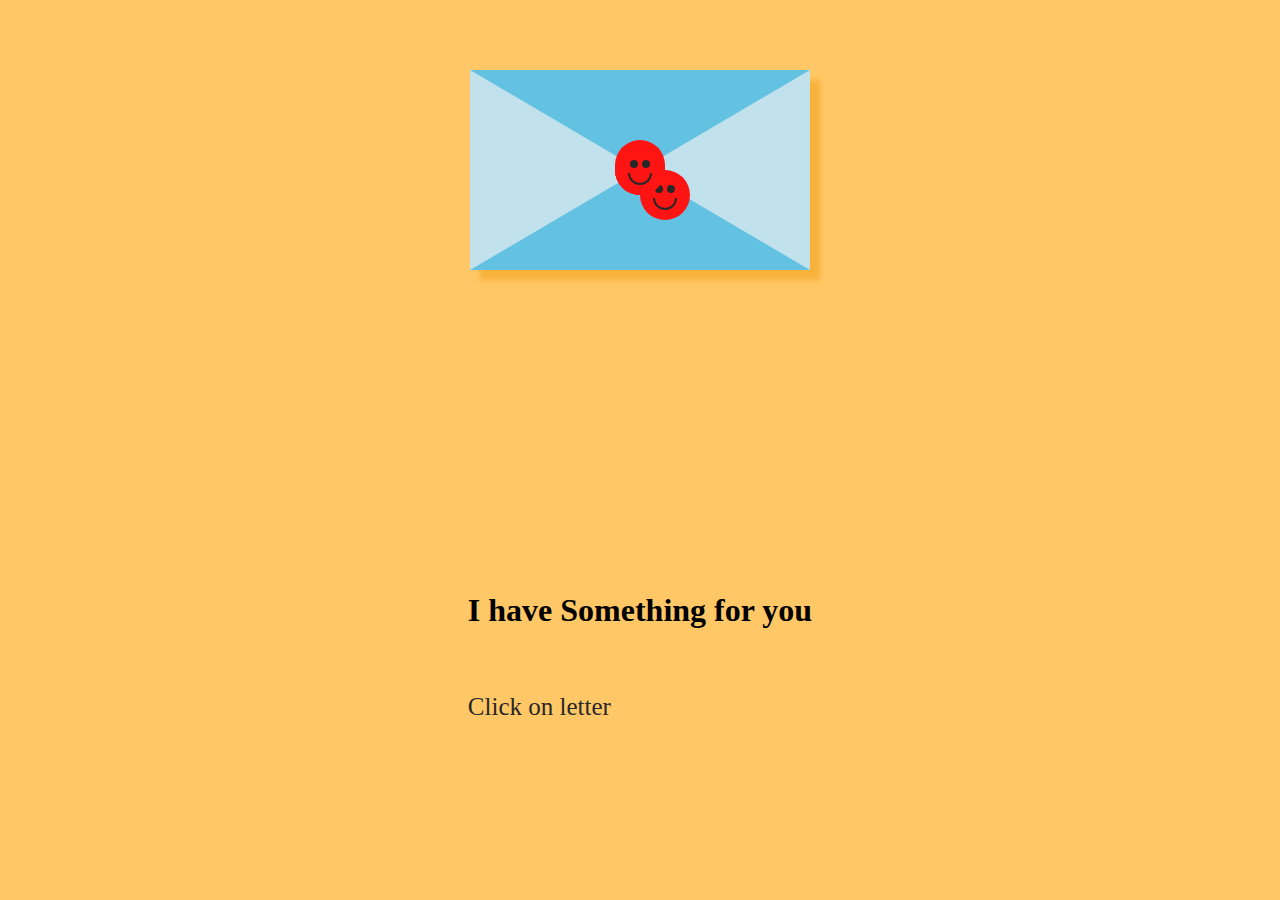
<file: index.html>
<!DOCTYPE html>
<html lang="en">
  <head>
    <meta charset="UTF-8" />
    <meta name="viewport" content="width=device-width, initial-scale=1.0" />
    <title>Document</title>
    <link rel="stylesheet" href="main.css" />
  </head>
  <body>
    <div id="card">
      <a href="letter.html">
        <div class="sad-face">
          <div class="mouth"></div>
        </div>
      </a>
      <a href="letter.html">
        <div class="sad-face sad-face1">
          <div class="mouth"></div>
        </div>
      </a>
      <a href="letter.html">
        <div class="sad-face sad-face2">
          <div class="mouth"></div>
        </div>
      </a>
      <a href="letter.html">
        <div class="sad-face sad-face3">
          <div class="mouth"></div>
        </div>
      </a>
      <a href="letter.html">
        <div class="sad-face sad-face4">
          <div class="mouth"></div>
        </div>
      </a>
    </div>

    <div class="text">
      <h1>I have Something for you</h1>
      <br />
      <p>Click on letter</p>
    </div>
  </body>
</html>
</file>
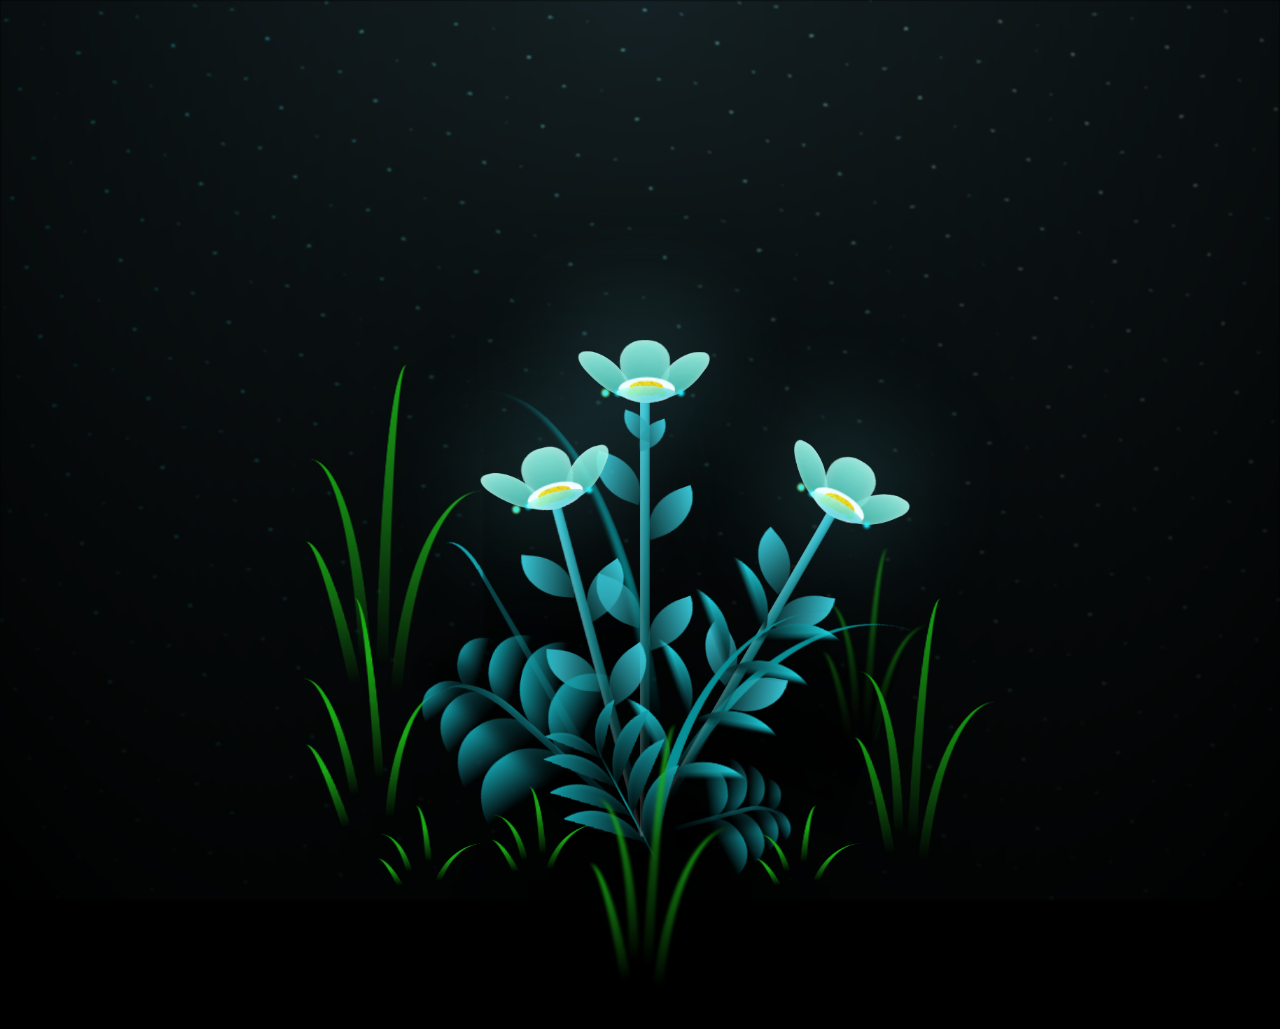
<file: flower.html>
<!DOCTYPE html>
<html lang="en">
<head>
    <meta charset="UTF-8">
    <meta name="viewport" content="width=device-width, initial-scale=1.0">
    <title>Document</title>
    <link rel="stylesheet" href="flower.css" />
</head>
<body>
      
    <body class="not-loaded">
        <div class="night"></div>
        <div class="flowers">
          <div class="flower flower--1">
            <div class="flower__leafs flower__leafs--1">
              <div class="flower__leaf flower__leaf--1"></div>
              <div class="flower__leaf flower__leaf--2"></div>
              <div class="flower__leaf flower__leaf--3"></div>
              <div class="flower__leaf flower__leaf--4"></div>
              

              <div class="flower__white-circle"></div>
      
              <div class="flower__light flower__light--1"></div>
              <div class="flower__light flower__light--2"></div>
              <div class="flower__light flower__light--3"></div>
              <div class="flower__light flower__light--4"></div>
              <div class="flower__light flower__light--5"></div>
              <div class="flower__light flower__light--6"></div>
              <div class="flower__light flower__light--7"></div>
              <div class="flower__light flower__light--8"></div>
      
            </div>
            <div class="flower__line">
              <div class="flower__line__leaf flower__line__leaf--1"></div>
              <div class="flower__line__leaf flower__line__leaf--2"></div>
              <div class="flower__line__leaf flower__line__leaf--3"></div>
              <div class="flower__line__leaf flower__line__leaf--4"></div>
              <div class="flower__line__leaf flower__line__leaf--5"></div>
              <div class="flower__line__leaf flower__line__leaf--6"></div>
            </div>
          </div>
      
          <div class="flower flower--2">
            <div class="flower__leafs flower__leafs--2">
              <div class="flower__leaf flower__leaf--1"></div>
              <div class="flower__leaf flower__leaf--2"></div>
              <div class="flower__leaf flower__leaf--3"></div>
              <div class="flower__leaf flower__leaf--4"></div>
              <div class="flower__white-circle"></div>
      
              <div class="flower__light flower__light--1"></div>
              <div class="flower__light flower__light--2"></div>
              <div class="flower__light flower__light--3"></div>
              <div class="flower__light flower__light--4"></div>
              <div class="flower__light flower__light--5"></div>
              <div class="flower__light flower__light--6"></div>
              <div class="flower__light flower__light--7"></div>
              <div class="flower__light flower__light--8"></div>
      
            </div>
            <div class="flower__line">
              <div class="flower__line__leaf flower__line__leaf--1"></div>
              <div class="flower__line__leaf flower__line__leaf--2"></div>
              <div class="flower__line__leaf flower__line__leaf--3"></div>
              <div class="flower__line__leaf flower__line__leaf--4"></div>
            </div>
          </div>
      
          <div class="flower flower--3">
            <div class="flower__leafs flower__leafs--3">
              <div class="flower__leaf flower__leaf--1"></div>
              <div class="flower__leaf flower__leaf--2"></div>
              <div class="flower__leaf flower__leaf--3"></div>
              <div class="flower__leaf flower__leaf--4"></div>
              <div class="flower__white-circle"></div>
      
              <div class="flower__light flower__light--1"></div>
              <div class="flower__light flower__light--2"></div>
              <div class="flower__light flower__light--3"></div>
              <div class="flower__light flower__light--4"></div>
              <div class="flower__light flower__light--5"></div>
              <div class="flower__light flower__light--6"></div>
              <div class="flower__light flower__light--7"></div>
              <div class="flower__light flower__light--8"></div>
      
            </div>
            <div class="flower__line">
              <div class="flower__line__leaf flower__line__leaf--1"></div>
              <div class="flower__line__leaf flower__line__leaf--2"></div>
              <div class="flower__line__leaf flower__line__leaf--3"></div>
              <div class="flower__line__leaf flower__line__leaf--4"></div>
            </div>
          </div>
      
          <div class="grow-ans" style="--d:1.2s">
            <div class="flower__g-long">
              <div class="flower__g-long__top"></div>
              <div class="flower__g-long__bottom"></div>
            </div>
          </div>
      
          <div class="growing-grass">
            <div class="flower__grass flower__grass--1">
              <div class="flower__grass--top"></div>
              <div class="flower__grass--bottom"></div>
              <div class="flower__grass__leaf flower__grass__leaf--1"></div>
              <div class="flower__grass__leaf flower__grass__leaf--2"></div>
              <div class="flower__grass__leaf flower__grass__leaf--3"></div>
              <div class="flower__grass__leaf flower__grass__leaf--4"></div>
              <div class="flower__grass__leaf flower__grass__leaf--5"></div>
              <div class="flower__grass__leaf flower__grass__leaf--6"></div>
              <div class="flower__grass__leaf flower__grass__leaf--7"></div>
              <div class="flower__grass__leaf flower__grass__leaf--8"></div>
              <div class="flower__grass__overlay"></div>
            </div>
          </div>
      
          <div class="growing-grass">
            <div class="flower__grass flower__grass--2">
              <div class="flower__grass--top"></div>
              <div class="flower__grass--bottom"></div>
              <div class="flower__grass__leaf flower__grass__leaf--1"></div>
              <div class="flower__grass__leaf flower__grass__leaf--2"></div>
              <div class="flower__grass__leaf flower__grass__leaf--3"></div>
              <div class="flower__grass__leaf flower__grass__leaf--4"></div>
              <div class="flower__grass__leaf flower__grass__leaf--5"></div>
              <div class="flower__grass__leaf flower__grass__leaf--6"></div>
              <div class="flower__grass__leaf flower__grass__leaf--7"></div>
              <div class="flower__grass__leaf flower__grass__leaf--8"></div>
              <div class="flower__grass__overlay"></div>
            </div>
          </div>
      
          <div class="grow-ans" style="--d:2.4s">
            <div class="flower__g-right flower__g-right--1">
              <div class="leaf"></div>
            </div>
          </div>
      
          <div class="grow-ans" style="--d:2.8s">
            <div class="flower__g-right flower__g-right--2">
              <div class="leaf"></div>
            </div>
          </div>
      
          <div class="grow-ans" style="--d:2.8s">
            <div class="flower__g-front">
              <div class="flower__g-front__leaf-wrapper flower__g-front__leaf-wrapper--1">
                <div class="flower__g-front__leaf"></div>
              </div>
              <div class="flower__g-front__leaf-wrapper flower__g-front__leaf-wrapper--2">
                <div class="flower__g-front__leaf"></div>
              </div>
              <div class="flower__g-front__leaf-wrapper flower__g-front__leaf-wrapper--3">
                <div class="flower__g-front__leaf"></div>
              </div>
              <div class="flower__g-front__leaf-wrapper flower__g-front__leaf-wrapper--4">
                <div class="flower__g-front__leaf"></div>
              </div>
              <div class="flower__g-front__leaf-wrapper flower__g-front__leaf-wrapper--5">
                <div class="flower__g-front__leaf"></div>
              </div>
              <div class="flower__g-front__leaf-wrapper flower__g-front__leaf-wrapper--6">
                <div class="flower__g-front__leaf"></div>
              </div>
              <div class="flower__g-front__leaf-wrapper flower__g-front__leaf-wrapper--7">
                <div class="flower__g-front__leaf"></div>
              </div>
              <div class="flower__g-front__leaf-wrapper flower__g-front__leaf-wrapper--8">
                <div class="flower__g-front__leaf"></div>
              </div>
              <div class="flower__g-front__line"></div>
            </div>
          </div>
      
          <div class="grow-ans" style="--d:3.2s">
            <div class="flower__g-fr">
              <div class="leaf"></div>
              <div class="flower__g-fr__leaf flower__g-fr__leaf--1"></div>
              <div class="flower__g-fr__leaf flower__g-fr__leaf--2"></div>
              <div class="flower__g-fr__leaf flower__g-fr__leaf--3"></div>
              <div class="flower__g-fr__leaf flower__g-fr__leaf--4"></div>
              <div class="flower__g-fr__leaf flower__g-fr__leaf--5"></div>
              <div class="flower__g-fr__leaf flower__g-fr__leaf--6"></div>
              <div class="flower__g-fr__leaf flower__g-fr__leaf--7"></div>
              <div class="flower__g-fr__leaf flower__g-fr__leaf--8"></div>
            </div>
          </div>
      
          <div class="long-g long-g--0">
            <div class="grow-ans" style="--d:3s">
              <div class="leaf leaf--0"></div>
            </div>
            <div class="grow-ans" style="--d:2.2s">
              <div class="leaf leaf--1"></div>
            </div>
            <div class="grow-ans" style="--d:3.4s">
              <div class="leaf leaf--2"></div>
            </div>
            <div class="grow-ans" style="--d:3.6s">
              <div class="leaf leaf--3"></div>
            </div>
          </div>
      
          <div class="long-g long-g--1">
            <div class="grow-ans" style="--d:3.6s">
              <div class="leaf leaf--0"></div>
            </div>
            <div class="grow-ans" style="--d:3.8s">
              <div class="leaf leaf--1"></div>
            </div>
            <div class="grow-ans" style="--d:4s">
              <div class="leaf leaf--2"></div>
            </div>
            <div class="grow-ans" style="--d:4.2s">
              <div class="leaf leaf--3"></div>
            </div>
          </div>
      
          <div class="long-g long-g--2">
            <div class="grow-ans" style="--d:4s">
              <div class="leaf leaf--0"></div>
            </div>
            <div class="grow-ans" style="--d:4.2s">
              <div class="leaf leaf--1"></div>
            </div>
            <div class="grow-ans" style="--d:4.4s">
              <div class="leaf leaf--2"></div>
            </div>
            <div class="grow-ans" style="--d:4.6s">
              <div class="leaf leaf--3"></div>
            </div>
          </div>
      
          <div class="long-g long-g--3">
            <div class="grow-ans" style="--d:4s">
              <div class="leaf leaf--0"></div>
            </div>
            <div class="grow-ans" style="--d:4.2s">
              <div class="leaf leaf--1"></div>
            </div>
            <div class="grow-ans" style="--d:3s">
              <div class="leaf leaf--2"></div>
            </div>
            <div class="grow-ans" style="--d:3.6s">
              <div class="leaf leaf--3"></div>
            </div>
          </div>
      
          <div class="long-g long-g--4">
            <div class="grow-ans" style="--d:4s">
              <div class="leaf leaf--0"></div>
            </div>
            <div class="grow-ans" style="--d:4.2s">
              <div class="leaf leaf--1"></div>
            </div>
            <div class="grow-ans" style="--d:3s">
              <div class="leaf leaf--2"></div>
            </div>
            <div class="grow-ans" style="--d:3.6s">
              <div class="leaf leaf--3"></div>
            </div>
          </div>
      
          <div class="long-g long-g--5">
            <div class="grow-ans" style="--d:4s">
              <div class="leaf leaf--0"></div>
            </div>
            <div class="grow-ans" style="--d:4.2s">
              <div class="leaf leaf--1"></div>
            </div>
            <div class="grow-ans" style="--d:3s">
              <div class="leaf leaf--2"></div>
            </div>
            <div class="grow-ans" style="--d:3.6s">
              <div class="leaf leaf--3"></div>
            </div>
          </div>
      
          <div class="long-g long-g--6">
            <div class="grow-ans" style="--d:4.2s">
              <div class="leaf leaf--0"></div>
            </div>
            <div class="grow-ans" style="--d:4.4s">
              <div class="leaf leaf--1"></div>
            </div>
            <div class="grow-ans" style="--d:4.6s">
              <div class="leaf leaf--2"></div>
            </div>
            <div class="grow-ans" style="--d:4.8s">
              <div class="leaf leaf--3"></div>
            </div>
          </div>
      
          <div class="long-g long-g--7">
            <div class="grow-ans" style="--d:3s">
              <div class="leaf leaf--0"></div>
            </div>
            <div class="grow-ans" style="--d:3.2s">
              <div class="leaf leaf--1"></div>
            </div>
            <div class="grow-ans" style="--d:3.5s">
              <div class="leaf leaf--2"></div>
            </div>
            <div class="grow-ans" style="--d:3.6s">
              <div class="leaf leaf--3"></div>
            </div>
          </div>
        </div>
        <script src="java.js"></script>
      </body>

</html>
</body>
</html>
</file>
<file: main.css>
body {
  margin: 70px; 
  padding: 0; 
  display: flex;
  justify-content: center;
  align-items: center;
  background-color: #ffc765;
}

#card {
  width: 0; 
  height: 0; 
  border-top: 100px solid #63c2e2;
  border-right: 170px solid #c1e1ec;
  border-bottom: 100px solid #63c2e2;
  border-left: 170px solid #c1e1ec;
  box-shadow: 10px 10px 5px #f7b23c;
}

.sad-face {
  width: 50px;
  height: 50px;
  background-color: #ff1414;
  border-radius: 50%;
  position: relative;
  display: flex;
  justify-content: center;
  align-items: center;
  animation: heartbeat 1.4s infinite; 
}

.sad-face::before, .sad-face::after {
  content: "";
  position: absolute;
  background-color: #292727;
  border-radius: 50%;
}

.sad-face::before {
  width: 8px;
  height: 8px;
  top: 15px;
  left: 15px;
}

.sad-face::after {
  width: 8px;
  height: 8px;
  top: 15px;
  right: 15px;
}

.sad-face .mouth {
  position: absolute;
  bottom: 10px;
  width: 20px;
  height: 10px;
  border: 2px solid #292727;
  border-radius: 0 0 20px 20px;
  border-top: none;
}

@keyframes heartbeat {
  0%, 25% { transform: scale(1); }
  30%, 70% { transform: scale(1.4); }
  50% { transform: scale(1.2); }
  100% { transform: scale(1); }
}

.sad-face1 {
  transform: translate(-50%, -160%); 
  animation: sad-face1 2.5s ease-out 1s infinite; 
}

.sad-face2 {
  transform: translate(-50%, -250%); 
  animation: sad-face2 4s ease-out 1s infinite; 
}

.sad-face3 {
  transform: translate(-50%, -350%); 
  animation: sad-face3 2s ease-out 1s infinite; 
}

.sad-face4 {
  transform: translate(-50%, -450%); 
  animation: sad-face4 2.3s ease-out 1s infinite; 
}

@keyframes sad-face1 {
  0% { transform: translateY(-200%) translateX(0) scale(0.25); opacity: 1; }
  100% { transform: translateY(-400%) translateX(0) scale(1); opacity: 0; }
}

@keyframes sad-face2 {
  0% { transform: translateY(-300%) translateX(-100%) scale(0.25); opacity: 0.2; }
  100% { transform: translateY(-500%) translateX(-10%) scale(1); opacity: 0; }
}

@keyframes sad-face3 {
  0% { transform: translateY(-430%) translateX(-100%) scale(0.25); opacity: 0.2; }
  100% { transform: translateY(-650%) translateX(-10%) scale(1); opacity: 0; }
}

@keyframes sad-face4 {
  0% { transform: translateY(-450%) translateX(-100%) scale(0.25); opacity: 0.2; }
  100% { transform: translateY(-750%) translateX(-10%) scale(1); opacity: 0; }
}

.text {
  position: absolute;
  bottom: 16%;
  margin: 10px;
}

p {
  font-size: 25px;
  color: #292727;
}

/* Media query for mobile devices */
@media (max-width: 600px) {
  body {
      margin: 60px 0px; /* Reduce the margin for smaller screens */
  }

  #card {
      border-top-width: 50px;
      border-right-width: 85px;
      border-bottom-width: 50px;
      border-left-width: 85px;
      box-shadow: 5px 5px 2.5px #f7b23c;
  }

  .sad-face {
      width: 24px; /* Reduce the size for smaller screens */
      height: 24px;
  }

  .sad-face::before, .sad-face::after {
      width: 4px;
      height: 4px;
  }

  .sad-face .mouth {
      width: 12px;
      height: 6px;
      border-width: 1px;
  }

  .text {
      bottom: 10%;
  }

  p {
      font-size: 18px; /* Reduce the font size for smaller screens */
  }
}
</file>
<file: flower.css>
*,
*::after,
*::before {
  padding: 0;
  margin: 0;
  box-sizing: border-box;
}

:root {
  --dark-color: #000;
}

body {
  display: flex;
  align-items: flex-end;
  justify-content: center;
  min-height: 100vh;
  background-color: var(--dark-color);
  overflow: hidden;
  perspective: 1000px;
}

.night {
  position: fixed;
  left: 50%;
  top: 0;
  transform: translateX(-50%);
  width: 100%;
  height: 100%;
  filter: blur(0.1vmin);
  background-image: radial-gradient(ellipse at top, transparent 0%, var(--dark-color)), radial-gradient(ellipse at bottom, var(--dark-color), rgba(145, 233, 255, 0.2)), repeating-linear-gradient(220deg, black 0px, black 19px, transparent 19px, transparent 22px), repeating-linear-gradient(189deg, black 0px, black 19px, transparent 19px, transparent 22px), repeating-linear-gradient(148deg, black 0px, black 19px, transparent 19px, transparent 22px), linear-gradient(90deg, #00fffa, #f0f0f0);
}

.flowers {
  position: relative;
  transform: scale(0.7);
}

.flower {
  position: absolute;
  bottom: 10vmin;
  transform-origin: bottom center;
  z-index: 10;
  --fl-speed: 0.8s;
}
.flower--1 {
  animation: moving-flower-1 4s linear infinite;
}
.flower--1 .flower__line {
  height: 70vmin;
  animation-delay: 0.3s;
}
.flower--1 .flower__line__leaf--1 {
  animation: blooming-leaf-right var(--fl-speed) 1.6s backwards;
}
.flower--1 .flower__line__leaf--2 {
  animation: blooming-leaf-right var(--fl-speed) 1.4s backwards;
}
.flower--1 .flower__line__leaf--3 {
  animation: blooming-leaf-left var(--fl-speed) 1.2s backwards;
}
.flower--1 .flower__line__leaf--4 {
  animation: blooming-leaf-left var(--fl-speed) 1s backwards;
}
.flower--1 .flower__line__leaf--5 {
  animation: blooming-leaf-right var(--fl-speed) 1.8s backwards;
}
.flower--1 .flower__line__leaf--6 {
  animation: blooming-leaf-left var(--fl-speed) 2s backwards;
}
.flower--2 {
  left: 50%;
  transform: rotate(30deg);
  animation: moving-flower-2 4s linear infinite;
}
.flower--2 .flower__line {
  height: 60vmin;
  animation-delay: 0.8s;
}
.flower--2 .flower__line__leaf--1 {
  animation: blooming-leaf-right var(--fl-speed) 1.9s backwards;
}
.flower--2 .flower__line__leaf--2 {
  animation: blooming-leaf-right var(--fl-speed) 1.7s backwards;
}
.flower--2 .flower__line__leaf--3 {
  animation: blooming-leaf-left var(--fl-speed) 1.5s backwards;
}
.flower--2 .flower__line__leaf--4 {
  animation: blooming-leaf-left var(--fl-speed) 1.3s backwards;
}
.flower--3 {
  left: 50%;
  transform: rotate(-15deg);
  animation: moving-flower-3 4s linear infinite;
}
.flower--3 .flower__line {
  animation-delay: 0.9s;
}
.flower--3 .flower__line__leaf--1 {
  animation: blooming-leaf-right var(--fl-speed) 2.5s backwards;
}
.flower--3 .flower__line__leaf--2 {
  animation: blooming-leaf-right var(--fl-speed) 2.3s backwards;
}
.flower--3 .flower__line__leaf--3 {
  animation: blooming-leaf-left var(--fl-speed) 2.1s backwards;
}
.flower--3 .flower__line__leaf--4 {
  animation: blooming-leaf-left var(--fl-speed) 1.9s backwards;
}
.flower__leafs {
  position: relative;
  animation: blooming-flower 2s backwards;
}
.flower__leafs--1 {
  animation-delay: 1.1s;
}
.flower__leafs--2 {
  animation-delay: 1.4s;
}
.flower__leafs--3 {
  animation-delay: 1.7s;
}
.flower__leafs::after {
  content: "";
  position: absolute;
  left: 0;
  top: 0;
  transform: translate(-50%, -100%);
  width: 8vmin;
  height: 8vmin;
  background-color: #6bf0ff;
  filter: blur(10vmin);
}
.flower__leaf {
  position: absolute;
  bottom: 0;
  left: 50%;
  width: 8vmin;
  height: 11vmin;
  border-radius: 51% 49% 47% 53%/44% 45% 55% 69%;
  background-color: #65e6cc;
  background-image: linear-gradient(to top, #40bbab, #a7ffee);
  transform-origin: bottom center;
  opacity: 0.9;
  box-shadow: inset 0 0 2vmin rgba(255, 255, 255, 0.5);
}
.flower__leaf--1 {
  transform: translate(-10%, 1%) rotateY(40deg) rotateX(-50deg);
}
.flower__leaf--2 {
  transform: translate(-50%, -4%) rotateX(40deg);
}
.flower__leaf--3 {
  transform: translate(-90%, 0%) rotateY(45deg) rotateX(50deg);
}
.flower__leaf--4 {
  width: 8vmin;
  height: 8vmin;
  transform-origin: bottom left;
  border-radius: 4vmin 10vmin 4vmin 4vmin;
  transform: translate(0%, 18%) rotateX(70deg) rotate(-43deg);
  background-image: linear-gradient(to top, #39c6d6, #a7ffee);
  z-index: 1;
  opacity: 0.8;
}
.flower__white-circle {
  position: absolute;
  left: -3.5vmin;
  top: -3vmin;
  width: 9vmin;
  height: 4vmin;
  border-radius: 50%;
  background-color: #fff;
}
.flower__white-circle::after {
  content: "";
  position: absolute;
  left: 50%;
  top: 45%;
  transform: translate(-50%, -50%);
  width: 60%;
  height: 60%;
  border-radius: inherit;
  background-image: repeating-linear-gradient(135deg, rgba(0, 0, 0, 0.03) 0px, rgba(0, 0, 0, 0.03) 1px, transparent 1px, transparent 12px), repeating-linear-gradient(45deg, rgba(0, 0, 0, 0.03) 0px, rgba(0, 0, 0, 0.03) 1px, transparent 1px, transparent 12px), repeating-linear-gradient(67.5deg, rgba(0, 0, 0, 0.03) 0px, rgba(0, 0, 0, 0.03) 1px, transparent 1px, transparent 12px), repeating-linear-gradient(135deg, rgba(0, 0, 0, 0.03) 0px, rgba(0, 0, 0, 0.03) 1px, transparent 1px, transparent 12px), repeating-linear-gradient(45deg, rgba(0, 0, 0, 0.03) 0px, rgba(0, 0, 0, 0.03) 1px, transparent 1px, transparent 12px), repeating-linear-gradient(112.5deg, rgba(0, 0, 0, 0.03) 0px, rgba(0, 0, 0, 0.03) 1px, transparent 1px, transparent 12px), repeating-linear-gradient(112.5deg, rgba(0, 0, 0, 0.03) 0px, rgba(0, 0, 0, 0.03) 1px, transparent 1px, transparent 12px), repeating-linear-gradient(45deg, rgba(0, 0, 0, 0.03) 0px, rgba(0, 0, 0, 0.03) 1px, transparent 1px, transparent 12px), repeating-linear-gradient(22.5deg, rgba(0, 0, 0, 0.03) 0px, rgba(0, 0, 0, 0.03) 1px, transparent 1px, transparent 12px), repeating-linear-gradient(45deg, rgba(0, 0, 0, 0.03) 0px, rgba(0, 0, 0, 0.03) 1px, transparent 1px, transparent 12px), repeating-linear-gradient(22.5deg, rgba(0, 0, 0, 0.03) 0px, rgba(0, 0, 0, 0.03) 1px, transparent 1px, transparent 12px), repeating-linear-gradient(135deg, rgba(0, 0, 0, 0.03) 0px, rgba(0, 0, 0, 0.03) 1px, transparent 1px, transparent 12px), repeating-linear-gradient(157.5deg, rgba(0, 0, 0, 0.03) 0px, rgba(0, 0, 0, 0.03) 1px, transparent 1px, transparent 12px), repeating-linear-gradient(67.5deg, rgba(0, 0, 0, 0.03) 0px, rgba(0, 0, 0, 0.03) 1px, transparent 1px, transparent 12px), repeating-linear-gradient(67.5deg, rgba(0, 0, 0, 0.03) 0px, rgba(0, 0, 0, 0.03) 1px, transparent 1px, transparent 12px), linear-gradient(90deg, #ffeb12, #ffce00);
}
.flower__line {
  height: 55vmin;
  width: 1.5vmin;
  background-image: linear-gradient(to left, rgba(0, 0, 0, 0.2), transparent, rgba(255, 255, 255, 0.2)), linear-gradient(to top, transparent 10%, #14757a, #39c6d6);
  box-shadow: inset 0 0 2px rgba(0, 0, 0, 0.5);
  animation: grow-flower-tree 4s backwards;
}
.flower__line__leaf {
  --w: 7vmin;
  --h: calc(var(--w) + 2vmin);
  position: absolute;
  top: 20%;
  left: 90%;
  width: var(--w);
  height: var(--h);
  border-top-right-radius: var(--h);
  border-bottom-left-radius: var(--h);
  background-image: linear-gradient(to top, rgba(20, 117, 122, 0.4), #39c6d6);
}
.flower__line__leaf--1 {
  transform: rotate(70deg) rotateY(30deg);
}
.flower__line__leaf--2 {
  top: 45%;
  transform: rotate(70deg) rotateY(30deg);
}
.flower__line__leaf--3, .flower__line__leaf--4, .flower__line__leaf--6 {
  border-top-right-radius: 0;
  border-bottom-left-radius: 0;
  border-top-left-radius: var(--h);
  border-bottom-right-radius: var(--h);
  left: -460%;
  top: 12%;
  transform: rotate(-70deg) rotateY(30deg);
}
.flower__line__leaf--4 {
  top: 40%;
}
.flower__line__leaf--5 {
  top: 0;
  transform-origin: left;
  transform: rotate(70deg) rotateY(30deg) scale(0.6);
}
.flower__line__leaf--6 {
  top: -2%;
  left: -450%;
  transform-origin: right;
  transform: rotate(-70deg) rotateY(30deg) scale(0.6);
}
.flower__light {
  position: absolute;
  bottom: 0vmin;
  width: 1vmin;
  height: 1vmin;
  background-color: #fffb00;
  border-radius: 50%;
  filter: blur(0.2vmin);
  animation: light-ans 4s linear infinite backwards;
}
.flower__light:nth-child(odd) {
  background-color: #23f0ff;
}
.flower__light--1 {
  left: -2vmin;
  animation-delay: 1s;
}
.flower__light--2 {
  left: 3vmin;
  animation-delay: 0.5s;
}
.flower__light--3 {
  left: -6vmin;
  animation-delay: 0.3s;
}
.flower__light--4 {
  left: 6vmin;
  animation-delay: 0.9s;
}
.flower__light--5 {
  left: -1vmin;
  animation-delay: 1.5s;
}
.flower__light--6 {
  left: -4vmin;
  animation-delay: 3s;
}
.flower__light--7 {
  left: 3vmin;
  animation-delay: 2s;
}
.flower__light--8 {
  left: -6vmin;
  animation-delay: 3.5s;
}
.flower__grass {
  --c: #159faa;
  --line-w: 1.5vmin;
  position: absolute;
  bottom: 12vmin;
  left: -7vmin;
  display: flex;
  flex-direction: column;
  align-items: flex-end;
  z-index: 20;
  transform-origin: bottom center;
  transform: rotate(-48deg) rotateY(40deg);
}
.flower__grass--1 {
  animation: moving-grass 2s linear infinite;
}
.flower__grass--2 {
  left: 2vmin;
  bottom: 10vmin;
  transform: scale(0.5) rotate(75deg) rotateX(10deg) rotateY(-200deg);
  opacity: 0.8;
  z-index: 0;
  animation: moving-grass--2 1.5s linear infinite;
}
.flower__grass--top {
  width: 7vmin;
  height: 10vmin;
  border-top-right-radius: 100%;
  border-right: var(--line-w) solid var(--c);
  transform-origin: bottom center;
  transform: rotate(-2deg);
}
.flower__grass--bottom {
  margin-top: -2px;
  width: var(--line-w);
  height: 25vmin;
  background-image: linear-gradient(to top, transparent, var(--c));
}
.flower__grass__leaf {
  --size: 10vmin;
  position: absolute;
  width: calc(var(--size) * 2.1);
  height: var(--size);
  border-top-left-radius: var(--size);
  border-top-right-radius: var(--size);
  background-image: linear-gradient(to top, transparent, transparent 30%, var(--c));
  z-index: 100;
}
.flower__grass__leaf--1 {
  top: -6%;
  left: 30%;
  --size: 6vmin;
  transform: rotate(-20deg);
  animation: growing-grass-ans--1 2s 2.6s backwards;
}
@keyframes growing-grass-ans--1 {
  0% {
    transform-origin: bottom left;
    transform: rotate(-20deg) scale(0);
  }
}
.flower__grass__leaf--2 {
  top: -5%;
  left: -110%;
  --size: 6vmin;
  transform: rotate(10deg);
  animation: growing-grass-ans--2 2s 2.4s linear backwards;
}
@keyframes growing-grass-ans--2 {
  0% {
    transform-origin: bottom right;
    transform: rotate(10deg) scale(0);
  }
}
.flower__grass__leaf--3 {
  top: 5%;
  left: 60%;
  --size: 8vmin;
  transform: rotate(-18deg) rotateX(-20deg);
  animation: growing-grass-ans--3 2s 2.2s linear backwards;
}
@keyframes growing-grass-ans--3 {
  0% {
    transform-origin: bottom left;
    transform: rotate(-18deg) rotateX(-20deg) scale(0);
  }
}
.flower__grass__leaf--4 {
  top: 6%;
  left: -135%;
  --size: 8vmin;
  transform: rotate(2deg);
  animation: growing-grass-ans--4 2s 2s linear backwards;
}
@keyframes growing-grass-ans--4 {
  0% {
    transform-origin: bottom right;
    transform: rotate(2deg) scale(0);
  }
}
.flower__grass__leaf--5 {
  top: 20%;
  left: 60%;
  --size: 10vmin;
  transform: rotate(-24deg) rotateX(-20deg);
  animation: growing-grass-ans--5 2s 1.8s linear backwards;
}
@keyframes growing-grass-ans--5 {
  0% {
    transform-origin: bottom left;
    transform: rotate(-24deg) rotateX(-20deg) scale(0);
  }
}
.flower__grass__leaf--6 {
  top: 22%;
  left: -180%;
  --size: 10vmin;
  transform: rotate(10deg);
  animation: growing-grass-ans--6 2s 1.6s linear backwards;
}
@keyframes growing-grass-ans--6 {
  0% {
    transform-origin: bottom right;
    transform: rotate(10deg) scale(0);
  }
}
.flower__grass__leaf--7 {
  top: 39%;
  left: 70%;
  --size: 10vmin;
  transform: rotate(-10deg);
  animation: growing-grass-ans--7 2s 1.4s linear backwards;
}
@keyframes growing-grass-ans--7 {
  0% {
    transform-origin: bottom left;
    transform: rotate(-10deg) scale(0);
  }
}
.flower__grass__leaf--8 {
  top: 40%;
  left: -215%;
  --size: 11vmin;
  transform: rotate(10deg);
  animation: growing-grass-ans--8 2s 1.2s linear backwards;
}
@keyframes growing-grass-ans--8 {
  0% {
    transform-origin: bottom right;
    transform: rotate(10deg) scale(0);
  }
}
.flower__grass__overlay {
  position: absolute;
  top: -10%;
  right: 0%;
  width: 100%;
  height: 100%;
  background-color: rgba(0, 0, 0, 0.6);
  filter: blur(1.5vmin);
  z-index: 100;
}
.flower__g-long {
  --w: 2vmin;
  --h: 6vmin;
  --c: #159faa;
  position: absolute;
  bottom: 10vmin;
  left: -3vmin;
  transform-origin: bottom center;
  transform: rotate(-30deg) rotateY(-20deg);
  display: flex;
  flex-direction: column;
  align-items: flex-end;
  animation: flower-g-long-ans 3s linear infinite;
}
@keyframes flower-g-long-ans {
  0%, 100% {
    transform: rotate(-30deg) rotateY(-20deg);
  }
  50% {
    transform: rotate(-32deg) rotateY(-20deg);
  }
}
.flower__g-long__top {
  top: calc(var(--h) * -1);
  width: calc(var(--w) + 1vmin);
  height: var(--h);
  border-top-right-radius: 100%;
  border-right: 0.7vmin solid var(--c);
  transform: translate(-0.7vmin, 1vmin);
}
.flower__g-long__bottom {
  width: var(--w);
  height: 50vmin;
  transform-origin: bottom center;
  background-image: linear-gradient(to top, transparent 30%, var(--c));
  box-shadow: inset 0 0 2px rgba(0, 0, 0, 0.5);
  clip-path: polygon(35% 0, 65% 1%, 100% 100%, 0% 100%);
}
.flower__g-right {
  position: absolute;
  bottom: 6vmin;
  left: -2vmin;
  transform-origin: bottom left;
  transform: rotate(20deg);
}
.flower__g-right .leaf {
  width: 30vmin;
  height: 50vmin;
  border-top-left-radius: 100%;
  border-left: 2vmin solid #079097;
  background-image: linear-gradient(to bottom, transparent, var(--dark-color) 60%);
  mask-image: linear-gradient(to top, transparent 30%, #079097 60%);
}
.flower__g-right--1 {
  animation: flower-g-right-ans 2.5s linear infinite;
}
.flower__g-right--2 {
  left: 5vmin;
  transform: rotateY(-180deg);
  animation: flower-g-right-ans--2 3s linear infinite;
}
.flower__g-right--2 .leaf {
  height: 75vmin;
  filter: blur(0.3vmin);
  opacity: 0.8;
}
@keyframes flower-g-right-ans {
  0%, 100% {
    transform: rotate(20deg);
  }
  50% {
    transform: rotate(24deg) rotateX(-20deg);
  }
}
@keyframes flower-g-right-ans--2 {
  0%, 100% {
    transform: rotateY(-180deg) rotate(0deg) rotateX(-20deg);
  }
  50% {
    transform: rotateY(-180deg) rotate(6deg) rotateX(-20deg);
  }
}
.flower__g-front {
  position: absolute;
  bottom: 6vmin;
  left: 2.5vmin;
  z-index: 100;
  transform-origin: bottom center;
  transform: rotate(-28deg) rotateY(30deg) scale(1.04);
  animation: flower__g-front-ans 2s linear infinite;
}
@keyframes flower__g-front-ans {
  0%, 100% {
    transform: rotate(-28deg) rotateY(30deg) scale(1.04);
  }
  50% {
    transform: rotate(-35deg) rotateY(40deg) scale(1.04);
  }
}
.flower__g-front__line {
  width: 0.3vmin;
  height: 20vmin;
  background-image: linear-gradient(to top, transparent, #079097, transparent 100%);
  position: relative;
}
.flower__g-front__leaf-wrapper {
  position: absolute;
  top: 0;
  left: 0;
  transform-origin: bottom left;
  transform: rotate(10deg);
}
.flower__g-front__leaf-wrapper:nth-child(even) {
  left: 0vmin;
  transform: rotateY(-180deg) rotate(5deg);
  animation: flower__g-front__leaf-left-ans 1s ease-in backwards;
}
.flower__g-front__leaf-wrapper:nth-child(odd) {
  animation: flower__g-front__leaf-ans 1s ease-in backwards;
}
.flower__g-front__leaf-wrapper--1 {
  top: -8vmin;
  transform: scale(0.7);
  animation: flower__g-front__leaf-ans 1s 5.5s ease-in backwards !important;
}
.flower__g-front__leaf-wrapper--2 {
  top: -8vmin;
  transform: rotateY(-180deg) scale(0.7) !important;
  animation: flower__g-front__leaf-left-ans-2 1s 4.6s ease-in backwards !important;
}
.flower__g-front__leaf-wrapper--3 {
  top: -3vmin;
  animation: flower__g-front__leaf-ans 1s 4.6s ease-in backwards;
}
.flower__g-front__leaf-wrapper--4 {
  top: -3vmin;
  transform: rotateY(-180deg) scale(0.9) !important;
  animation: flower__g-front__leaf-left-ans-2 1s 4.6s ease-in backwards !important;
}
@keyframes flower__g-front__leaf-left-ans-2 {
  0% {
    transform: rotateY(-180deg) scale(0);
  }
}
.flower__g-front__leaf-wrapper--5, .flower__g-front__leaf-wrapper--6 {
  top: 2vmin;
}
.flower__g-front__leaf-wrapper--7, .flower__g-front__leaf-wrapper--8 {
  top: 6.5vmin;
}
.flower__g-front__leaf-wrapper--2 {
  animation-delay: 5.2s !important;
}
.flower__g-front__leaf-wrapper--3 {
  animation-delay: 4.9s !important;
}
.flower__g-front__leaf-wrapper--5 {
  animation-delay: 4.3s !important;
}
.flower__g-front__leaf-wrapper--6 {
  animation-delay: 4.1s !important;
}
.flower__g-front__leaf-wrapper--7 {
  animation-delay: 3.8s !important;
}
.flower__g-front__leaf-wrapper--8 {
  animation-delay: 3.5s !important;
}
@keyframes flower__g-front__leaf-ans {
  0% {
    transform: rotate(10deg) scale(0);
  }
}
@keyframes flower__g-front__leaf-left-ans {
  0% {
    transform: rotateY(-180deg) rotate(5deg) scale(0);
  }
}
.flower__g-front__leaf {
  width: 10vmin;
  height: 10vmin;
  border-radius: 100% 0% 0% 100%/100% 100% 0% 0%;
  box-shadow: inset 0 2px 1vmin rgba(44, 238, 252, 0.2);
  background-image: linear-gradient(to bottom left, transparent, var(--dark-color)), linear-gradient(to bottom right, #159faa 50%, transparent 50%, transparent);
  -webkit-mask-image: linear-gradient(to bottom right, #159faa 50%, transparent 50%, transparent);
  mask-image: linear-gradient(to bottom right, #159faa 50%, transparent 50%, transparent);
}
.flower__g-fr {
  position: absolute;
  bottom: -4vmin;
  left: vmin;
  transform-origin: bottom left;
  z-index: 10;
  animation: flower__g-fr-ans 2s linear infinite;
}
@keyframes flower__g-fr-ans {
  0%, 100% {
    transform: rotate(2deg);
  }
  50% {
    transform: rotate(4deg);
  }
}
.flower__g-fr .leaf {
  width: 30vmin;
  height: 50vmin;
  border-top-left-radius: 100%;
  border-left: 2vmin solid #079097;
  mask-image: linear-gradient(to top, transparent 25%, #079097 50%);
  position: relative;
  z-index: 1;
}
.flower__g-fr__leaf {
  position: absolute;
  top: 0;
  left: 0;
  width: 10vmin;
  height: 10vmin;
  border-radius: 100% 0% 0% 100%/100% 100% 0% 0%;
  box-shadow: inset 0 2px 1vmin rgba(44, 238, 252, 0.2);
  background-image: linear-gradient(to bottom left, transparent, var(--dark-color) 98%), linear-gradient(to bottom right, #23f0ff 45%, transparent 50%, transparent);
  mask-image: linear-gradient(135deg, #159faa 40%, transparent 50%, transparent);
}
.flower__g-fr__leaf--1 {
  left: 20vmin;
  transform: rotate(45deg);
  animation: flower__g-fr-leaft-ans-1 0.5s 5.2s linear backwards;
}
@keyframes flower__g-fr-leaft-ans-1 {
  0% {
    transform-origin: left;
    transform: rotate(45deg) scale(0);
  }
}
.flower__g-fr__leaf--2 {
  left: 12vmin;
  top: -7vmin;
  transform: rotate(25deg) rotateY(-180deg);
  animation: flower__g-fr-leaft-ans-6 0.5s 5s linear backwards;
}
.flower__g-fr__leaf--3 {
  left: 15vmin;
  top: 6vmin;
  transform: rotate(55deg);
  animation: flower__g-fr-leaft-ans-5 0.5s 4.8s linear backwards;
}
.flower__g-fr__leaf--4 {
  left: 6vmin;
  top: -2vmin;
  transform: rotate(25deg) rotateY(-180deg);
  animation: flower__g-fr-leaft-ans-6 0.5s 4.6s linear backwards;
}
.flower__g-fr__leaf--5 {
  left: 10vmin;
  top: 14vmin;
  transform: rotate(55deg);
  animation: flower__g-fr-leaft-ans-5 0.5s 4.4s linear backwards;
}
@keyframes flower__g-fr-leaft-ans-5 {
  0% {
    transform-origin: left;
    transform: rotate(55deg) scale(0);
  }
}
.flower__g-fr__leaf--6 {
  left: 0vmin;
  top: 6vmin;
  transform: rotate(25deg) rotateY(-180deg);
  animation: flower__g-fr-leaft-ans-6 0.5s 4.2s linear backwards;
}
@keyframes flower__g-fr-leaft-ans-6 {
  0% {
    transform-origin: right;
    transform: rotate(25deg) rotateY(-180deg) scale(0);
  }
}
.flower__g-fr__leaf--7 {
  left: 5vmin;
  top: 22vmin;
  transform: rotate(45deg);
  animation: flower__g-fr-leaft-ans-7 0.5s 4s linear backwards;
}
@keyframes flower__g-fr-leaft-ans-7 {
  0% {
    transform-origin: left;
    transform: rotate(45deg) scale(0);
  }
}
.flower__g-fr__leaf--8 {
  left: -4vmin;
  top: 15vmin;
  transform: rotate(15deg) rotateY(-180deg);
  animation: flower__g-fr-leaft-ans-8 0.5s 3.8s linear backwards;
}
@keyframes flower__g-fr-leaft-ans-8 {
  0% {
    transform-origin: right;
    transform: rotate(15deg) rotateY(-180deg) scale(0);
  }
}

.long-g {
  position: absolute;
  bottom: 25vmin;
  left: -42vmin;
  transform-origin: bottom left;
}
.long-g--1 {
  bottom: 0vmin;
  transform: scale(0.8) rotate(-5deg);
}
.long-g--1 .leaf {
mask-image: linear-gradient(to top, transparent 40%, #079097 80%) !important;
}
.long-g--1 .leaf--1 {
  --w: 5vmin;
  --h: 60vmin;
  left: -2vmin;
  transform: rotate(3deg) rotateY(-180deg);
}
.long-g--2, .long-g--3 {
  bottom: -3vmin;
  left: -35vmin;
  transform-origin: center;
  transform: scale(0.6) rotateX(60deg);
}
.long-g--2 .leaf, .long-g--3 .leaf {
  mask-image: linear-gradient(to top, transparent 50%, #079097 80%) !important;
}
.long-g--2 .leaf--1, .long-g--3 .leaf--1 {
  left: -1vmin;
  transform: rotateY(-180deg);
}
.long-g--3 {
  left: -17vmin;
  bottom: 0vmin;
}
.long-g--3 .leaf {
  mask-image: linear-gradient(to top, transparent 40%, #079097 80%) !important;
}
.long-g--4 {
  left: 25vmin;
  bottom: -3vmin;
  transform-origin: center;
  transform: scale(0.6) rotateX(60deg);
}
.long-g--4 .leaf {
  mask-image: linear-gradient(to top, transparent 50%, #079097 80%) !important;
}
.long-g--5 {
  left: 42vmin;
  bottom: 0vmin;
  transform: scale(0.8) rotate(2deg);
}
.long-g--6 {
  left: 0vmin;
  bottom: -20vmin;
  z-index: 100;
  filter: blur(0.3vmin);
  transform: scale(0.8) rotate(2deg);
}
.long-g--7 {
  left: 35vmin;
  bottom: 20vmin;
  z-index: -1;
  filter: blur(0.3vmin);
  transform: scale(0.6) rotate(2deg);
  opacity: 0.7;
}
.long-g .leaf {
  --w: 15vmin;
  --h: 40vmin;
  --c: #1aaa15;
  position: absolute;
  bottom: 0;
  width: var(--w);
  height: var(--h);
  border-top-left-radius: 100%;
  border-left: 2vmin solid var(--c);
  mask-image: linear-gradient(to top, transparent 20%, var(--dark-color));
  transform-origin: bottom center;
}
.long-g .leaf--0 {
  left: 2vmin;
  animation: leaf-ans-1 4s linear infinite;
}
.long-g .leaf--1 {
  --w: 5vmin;
  --h: 60vmin;
  animation: leaf-ans-1 4s linear infinite;
}
.long-g .leaf--2 {
  --w: 10vmin;
  --h: 40vmin;
  left: -0.5vmin;
  bottom: 5vmin;
  transform-origin: bottom left;
  transform: rotateY(-180deg);
  animation: leaf-ans-2 3s linear infinite;
}
.long-g .leaf--3 {
  --w: 5vmin;
  --h: 30vmin;
  left: -1vmin;
  bottom: 3.2vmin;
  transform-origin: bottom left;
  transform: rotate(-10deg) rotateY(-180deg);
  animation: leaf-ans-3 3s linear infinite;
}

@keyframes leaf-ans-1 {
  0%, 100% {
    transform: rotate(-5deg) scale(1);
  }
  50% {
    transform: rotate(5deg) scale(1.1);
  }
}
@keyframes leaf-ans-2 {
  0%, 100% {
    transform: rotateY(-180deg) rotate(5deg);
  }
  50% {
    transform: rotateY(-180deg) rotate(0deg) scale(1.1);
  }
}
@keyframes leaf-ans-3 {
  0%, 100% {
    transform: rotate(-10deg) rotateY(-180deg);
  }
  50% {
    transform: rotate(-20deg) rotateY(-180deg);
  }
}
.grow-ans {
  animation: grow-ans 2s var(--d) backwards;
}

@keyframes grow-ans {
  0% {
    transform: scale(0);
    opacity: 0;
  }
}
@keyframes light-ans {
  0% {
    opacity: 0;
    transform: translateY(0vmin);
  }
  25% {
    opacity: 1;
    transform: translateY(-5vmin) translateX(-2vmin);
  }
  50% {
    opacity: 1;
    transform: translateY(-15vmin) translateX(2vmin);
    filter: blur(0.2vmin);
  }
  75% {
    transform: translateY(-20vmin) translateX(-2vmin);
    filter: blur(0.2vmin);
  }
  100% {
    transform: translateY(-30vmin);
    opacity: 0;
    filter: blur(1vmin);
  }
}
@keyframes moving-flower-1 {
  0%, 100% {
    transform: rotate(2deg);
  }
  50% {
    transform: rotate(-2deg);
  }
}
@keyframes moving-flower-2 {
  0%, 100% {
    transform: rotate(18deg);
  }
  50% {
    transform: rotate(14deg);
  }
}
@keyframes moving-flower-3 {
  0%, 100% {
    transform: rotate(-18deg);
  }
  50% {
    transform: rotate(-20deg) rotateY(-10deg);
  }
}
@keyframes blooming-leaf-right {
  0% {
    transform-origin: left;
    transform: rotate(70deg) rotateY(30deg) scale(0);
  }
}
@keyframes blooming-leaf-left {
  0% {
    transform-origin: right;
    transform: rotate(-70deg) rotateY(30deg) scale(0);
  }
}
@keyframes grow-flower-tree {
  0% {
    height: 0;
    border-radius: 1vmin;
  }
}
@keyframes blooming-flower {
  0% {
    transform: scale(0);
  }
}
@keyframes moving-grass {
  0%, 100% {
    transform: rotate(-48deg) rotateY(40deg);
  }
  50% {
    transform: rotate(-50deg) rotateY(40deg);
  }
}
@keyframes moving-grass--2 {
  0%, 100% {
    transform: scale(0.5) rotate(75deg) rotateX(10deg) rotateY(-200deg);
  }
  50% {
    transform: scale(0.5) rotate(79deg) rotateX(10deg) rotateY(-200deg);
  }
}
.growing-grass {
  animation: growing-grass-ans 1s 2s backwards;
}

@keyframes growing-grass-ans {
  0% {
    transform: scale(0);
  }
}
.not-loaded * {
  animation-play-state: paused !important;
}
</file>
